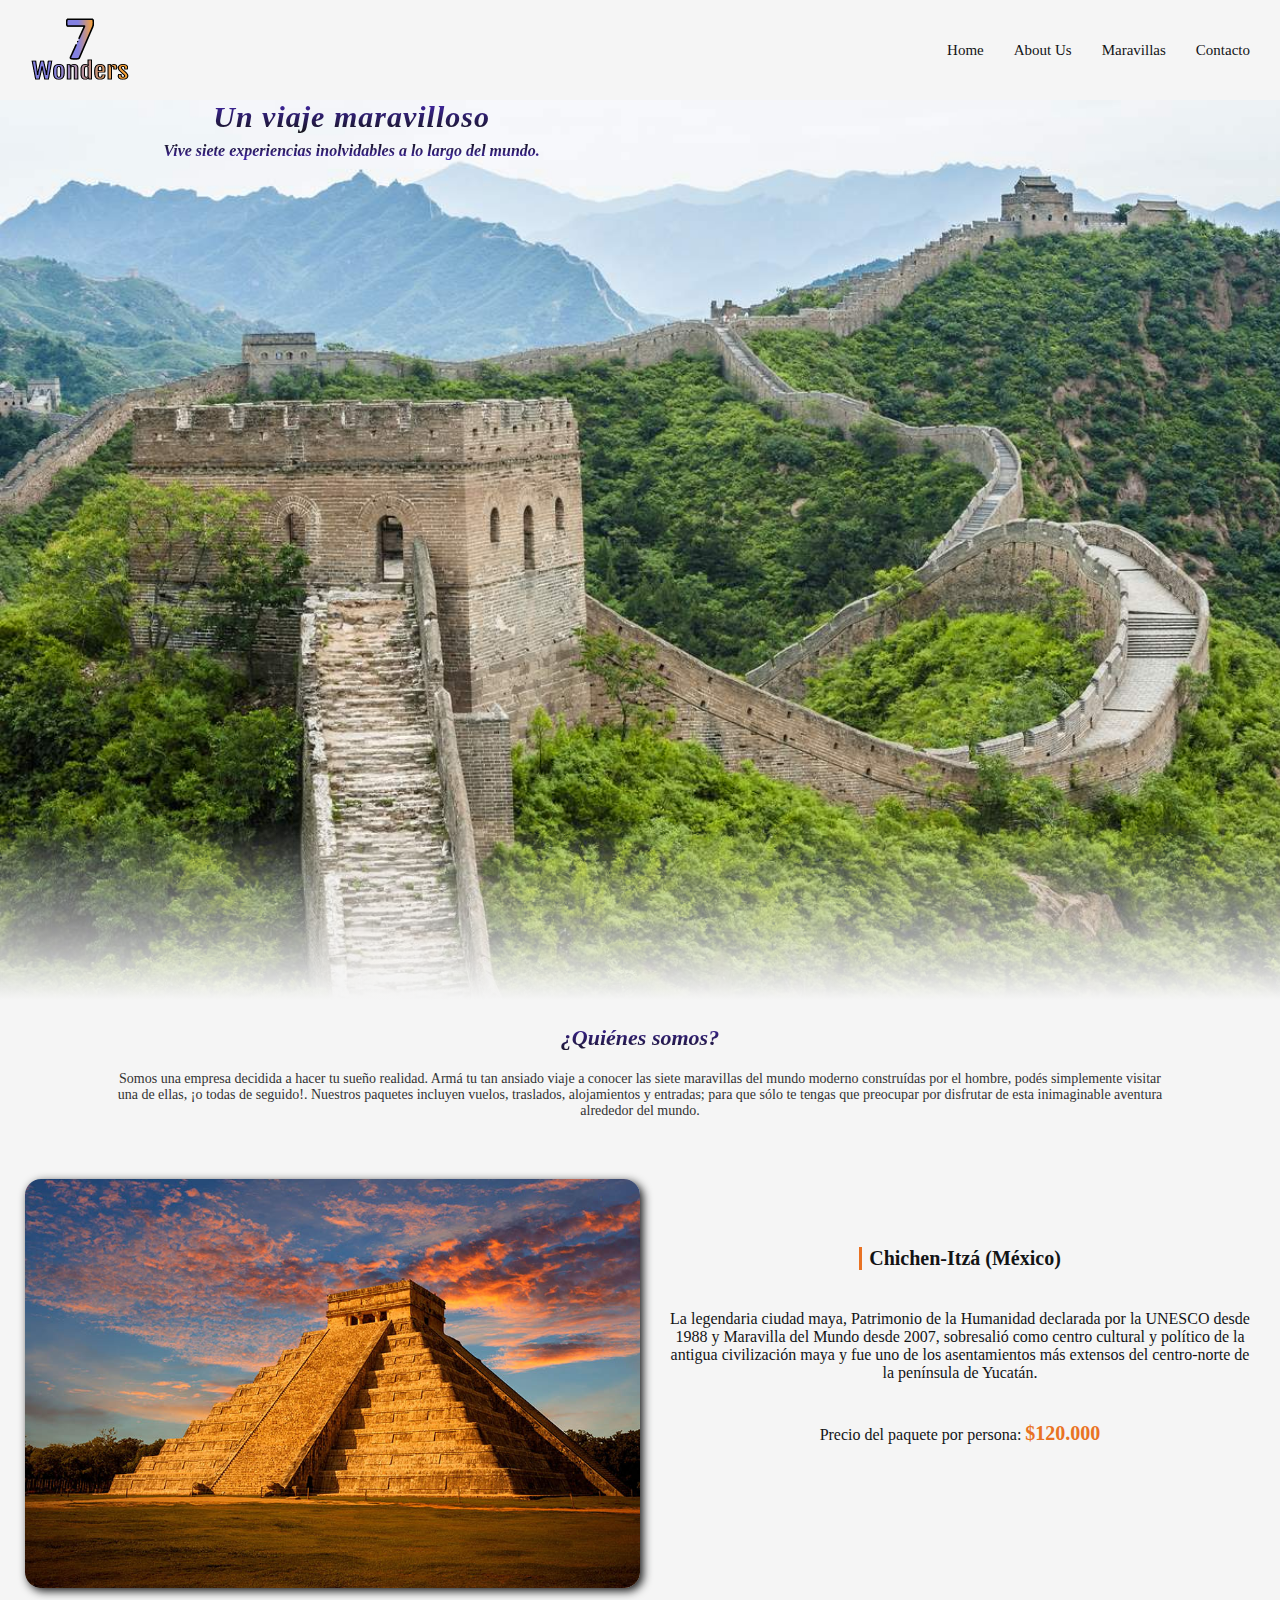
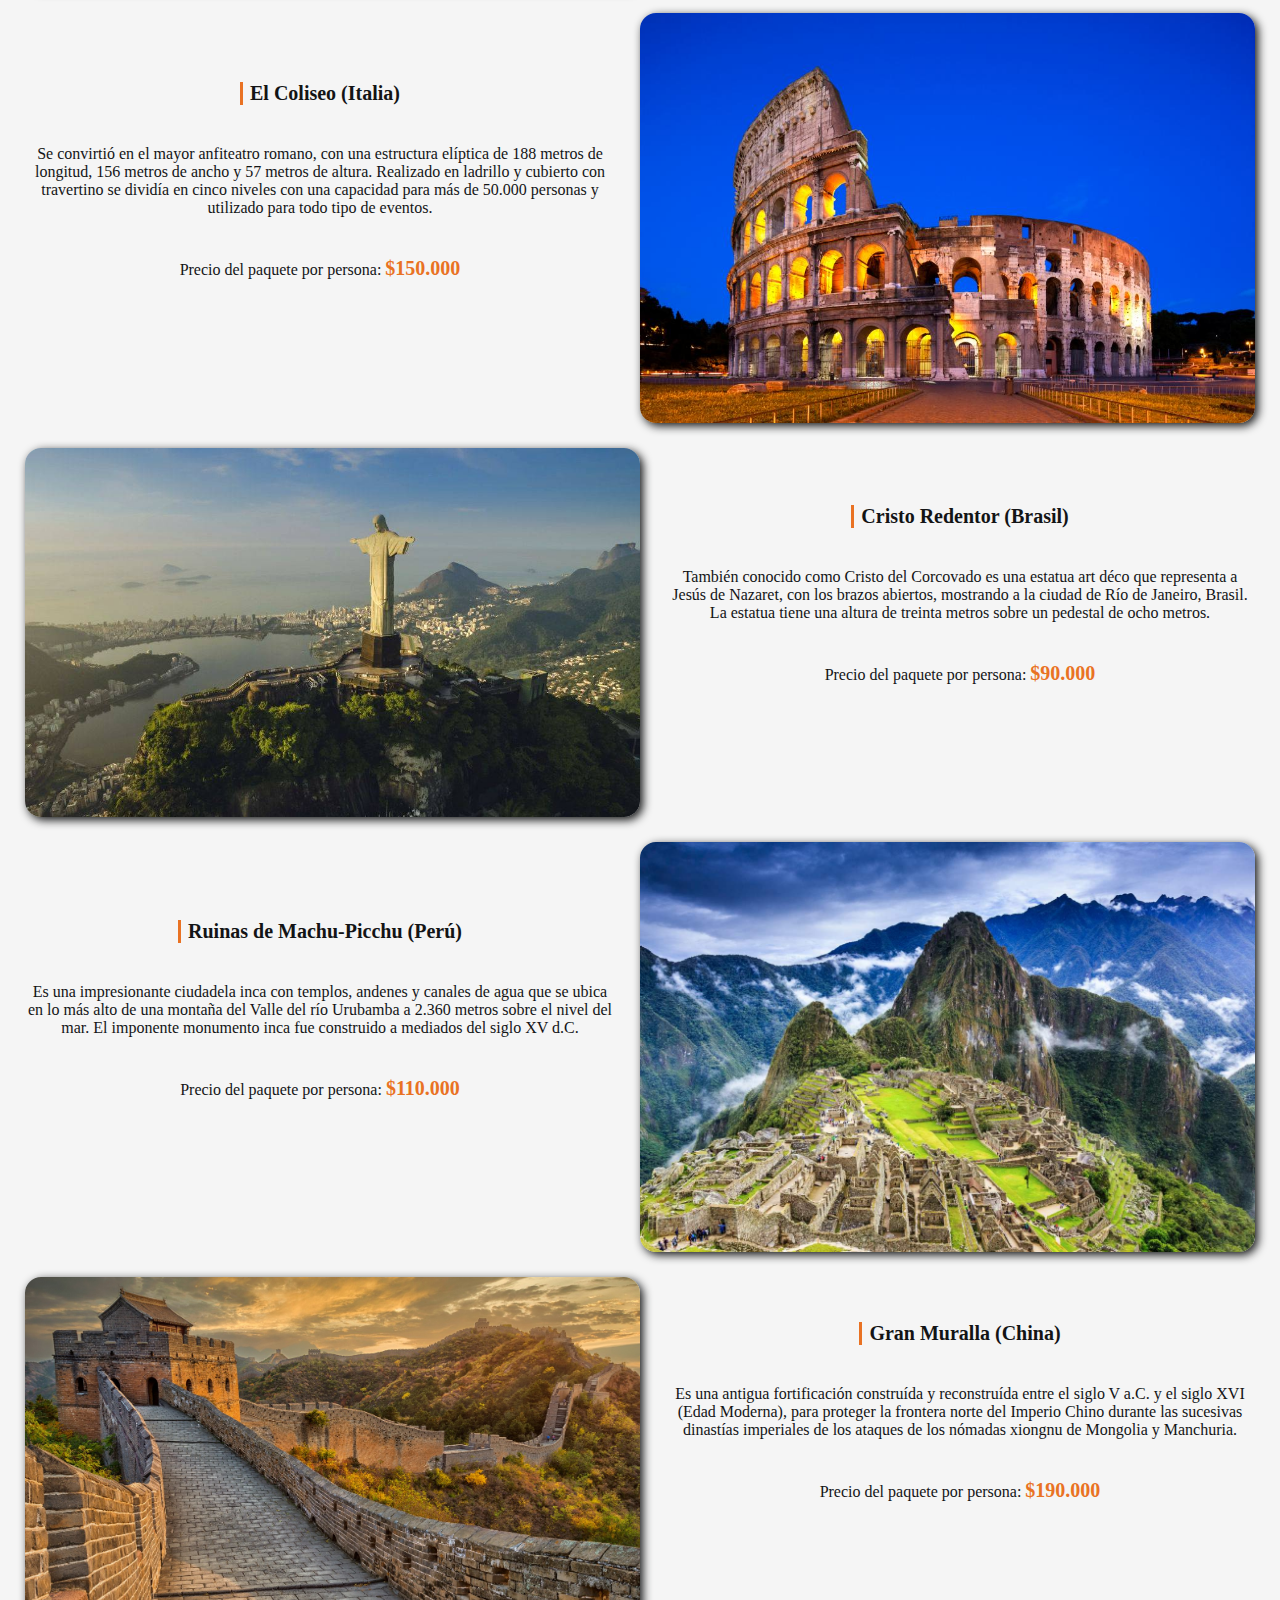
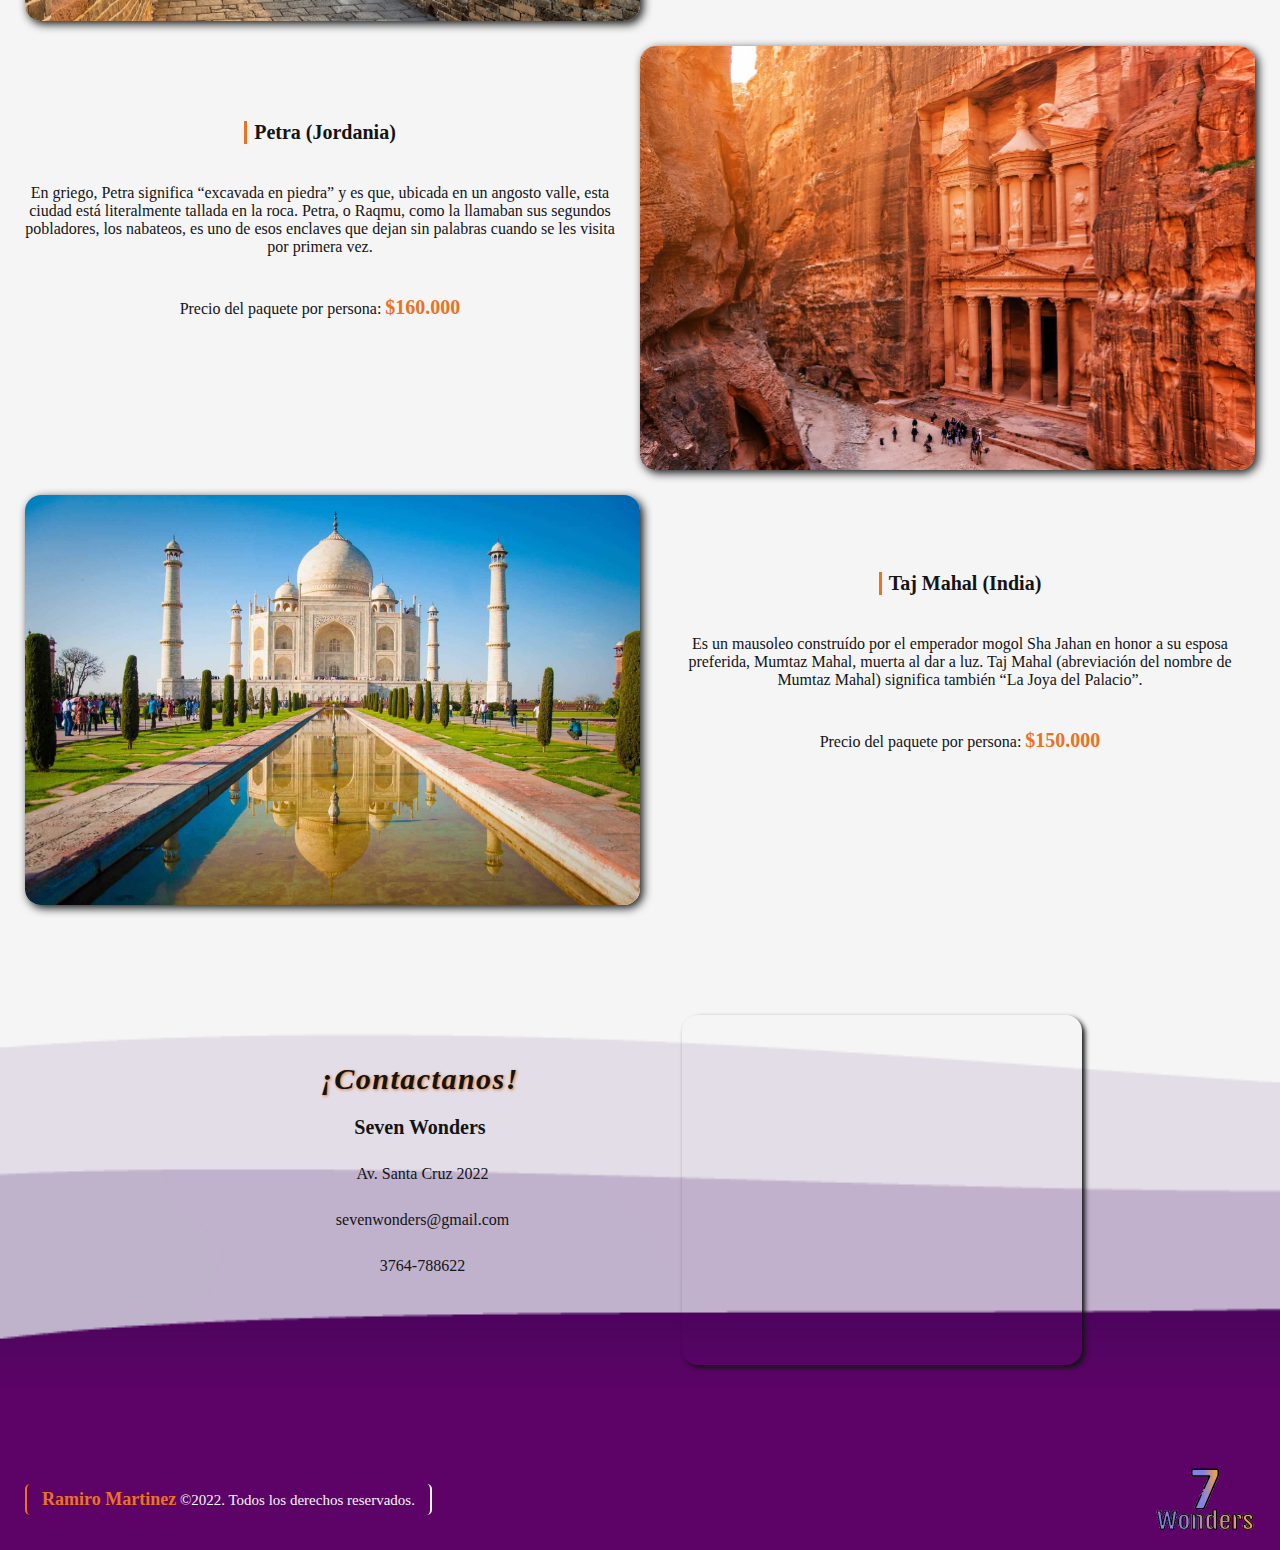
<file: index.html>
<!DOCTYPE html>
<html lang="en">
  <head>
    <meta charset="UTF-8" />
    <meta http-equiv="X-UA-Compatible" content="IE=edge" />
    <meta name="viewport" content="width=device-width, initial-scale=1.0" />
    <link rel="stylesheet" href="./pages/login.html">
    <link rel="stylesheet" href="./pages/register.html">
    <link rel="stylesheet" href="./assets/styles.css" />
    <link rel="stylesheet" href="./assets/mediaqueries.css" />
    <link rel="stylesheet" href="./assets/animaciones.css" />
    <link
      rel="stylesheet"
      href="https://cdnjs.cloudflare.com/ajax/libs/font-awesome/6.2.1/css/all.min.css"
      integrity="sha512-MV7K8+y+gLIBoVD59lQIYicR65iaqukzvf/nwasF0nqhPay5w/9lJmVM2hMDcnK1OnMGCdVK+iQrJ7lzPJQd1w=="
      crossorigin="anonymous"
      referrerpolicy="no-referrer"
    />
    <title>Entrega final de módulo</title>
  </head>

  <body>
    <header>
      <img
        src="./assets/img/logo 7 wonders.png"
        alt="Logo 7 wonders"
        class="logo"
      />
      <nav class="navbar">
        <label for="menu-toggle" class="menu-label">
          <i class="fa-solid fa-align-justify"></i>
        </label>
        <input id="menu-toggle" type="checkbox" />
        <ul class="navbar-list">
          <li><a href="#hero">Home</a></li>
          <li><a href="#about-us">About Us</a></li>
          <li><a href="#cards">Maravillas</a></li>
          <li><a href="#contact">Contacto</a></li>
        </ul>
        <label for="cart-toggle" class="cart-label">
          <i class="fa-solid fa-cart-flatbed-suitcase"></i>
        </label>
        <input type="checkbox" id="cart-toggle" />
        <div class="cart">
          <h2>Tus paquetes:</h2>
          <div class="cart-item">
            <img
              src="./assets/img/img-cart/coliseo-cart.jpg"
              alt="Imagen del Coliseo romano"
            />
            <div class="item-info">
              <h3 class="item-title">El Coliseo</h3>
              <p class="item-bid">Precio por persona:</p>
              <span class="item-price">$150.000</span>
            </div>
            <div class="item-handler">
              <span class="quantity-handler down">-</span>
              <span class="item-quantity">1</span>
              <span class="quantity-handler up">+</span>
            </div>
          </div>
          <div class="cart-item">
            <img
              src="./assets/img/img-cart/chichenitza-cart.jpg"
              alt="Imagen de Chichen-Itzá"
            />
            <div class="item-info">
              <h3 class="item-title">Chichen-Itzá</h3>
              <p class="item-bid">Precio por persona:</p>
              <span class="item-price">$120.000</span>
            </div>
            <div class="item-handler">
              <span class="quantity-handler down">-</span>
              <span class="item-quantity">1</span>
              <span class="quantity-handler up">+</span>
            </div>
          </div>
          <div class="cart-item">
            <img
              src="./assets/img/img-cart/cristo-cart.jpg"
              alt="Imagen del Cristo Redentor"
            />
            <div class="item-info">
              <h3 class="item-title">Cristo Redentor</h3>
              <p class="item-bid">Precio por persona:</p>
              <span class="item-price">$90.000</span>
            </div>
            <div class="item-handler">
              <span class="quantity-handler down">-</span>
              <span class="item-quantity">1</span>
              <span class="quantity-handler up">+</span>
            </div>
          </div>
          <div class="cart-item">
            <img
              src="./assets/img/img-cart/machupicchu-cart.jpg"
              alt="Imagen de Machu Picchu"
            />
            <div class="item-info">
              <h3 class="item-title">Machu Picchu</h3>
              <p class="item-bid">Precio por persona:</p>
              <span class="item-price">$110.000</span>
            </div>
            <div class="item-handler">
              <span class="quantity-handler down">-</span>
              <span class="item-quantity">1</span>
              <span class="quantity-handler up">+</span>
            </div>
          </div>
          <div class="cart-item">
            <img
              src="./assets/img/img-cart/muralla-cart.jpg"
              alt="Imagen de la Gran Muralla"
            />
            <div class="item-info">
              <h3 class="item-title">La Gran Muralla</h3>
              <p class="item-bid">Precio por persona:</p>
              <span class="item-price">$190.000</span>
            </div>
            <div class="item-handler">
              <span class="quantity-handler down">-</span>
              <span class="item-quantity">1</span>
              <span class="quantity-handler up">+</span>
            </div>
          </div>
          <div class="cart-item">
            <img src="./assets/img/img-cart/petra-cart.jpg" alt="Imagen de Petra" />
            <div class="item-info">
              <h3 class="item-title">Petra</h3>
              <p class="item-bid">Precio por persona:</p>
              <span class="item-price">$160.000</span>
            </div>
            <div class="item-handler">
              <span class="quantity-handler down">-</span>
              <span class="item-quantity">1</span>
              <span class="quantity-handler up">+</span>
            </div>
          </div>
          <div class="cart-item">
            <img src="./assets/img/img-cart/tajmahal-cart.jpg" alt="Imagen del Taj-Mahal" />
            <div class="item-info">
              <h3 class="item-title">Taj-Mahal</h3>
              <p class="item-bid">Precio por persona:</p>
              <span class="item-price">$150.000</span>
            </div>
            <div class="item-handler">
              <span class="quantity-handler down">-</span>
              <span class="item-quantity">1</span>
              <span class="quantity-handler up">+</span>
            </div>
          </div>
          <span class="divider"></span>
          <div class="cart-total">
            <p>Total:</p>
            <span>$1.090.000</span>
          </div>
          <button class="btn-add">Comprar</button>
        </div>
        <div class="overlay"></div>
      </nav>
    </header>

    <main>

      <section id="hero">
        <div class="hero-info">
          <h1>Un viaje maravilloso</h1>
          <p>Vive siete experiencias inolvidables a lo largo del mundo.</p>
        </div>
        <div class="hero-btn">
          <button class="boton"><a href="./pages/login.html">Login</a></button>
          <button class="boton"><a href="./pages/register.html">Sign up</a></button>
        </div>
        <div class="gradient-bg"></div>
      </section>

      <section id="about-us">
        <h2 class="about-us-title">¿Quiénes somos?</h2>
        <p class="about-us-text">
          Somos una empresa decidida a hacer tu sueño realidad. Armá tu tan
          ansiado viaje a conocer las <span>siete maravillas</span> del mundo
          moderno construídas por el hombre, podés simplemente visitar una de
          ellas, ¡o todas de seguido!. Nuestros paquetes incluyen vuelos,
          traslados, alojamientos y entradas; para que sólo te tengas que
          preocupar por disfrutar de esta inimaginable aventura alrededor del
          mundo.
        </p>
      </section>

      <section id="cards">
        <div class="card1">
          <img
            src="./assets/img/Chichen-Itzá.jpg"
            alt="Imagen de Chichen-Itzá"
          />
          <div class="card1-info">
            <h3>Chichen-Itzá (México)</h3>
            <p>
              La legendaria ciudad maya, Patrimonio de la Humanidad declarada
              por la UNESCO desde 1988 y Maravilla del Mundo desde 2007,
              sobresalió como centro cultural y político de la antigua
              civilización maya y fue uno de los asentamientos más extensos del
              centro-norte de la península de Yucatán.
            </p>
            <p>Precio del paquete por persona: <span>$120.000</span></p>
            <div class="card-boton">
              <button class="boton"><a href="https://es.wikipedia.org/wiki/Chich%C3%A9n_Itz%C3%A1" target="_blank">Saber más</a></button>
              <button class="boton"><a href="#">Comprar</a></button>
            </div>
          </div>
        </div>
        <div class="card2">
          <img src="./assets/img/coliseo.jpeg" alt="Imagen de El Coliseo" />
          <div class="card1-info">
            <h3>El Coliseo (Italia)</h3>
            <p>
              Se convirtió en el mayor anfiteatro romano, con una estructura
              elíptica de 188 metros de longitud, 156 metros de ancho y 57
              metros de altura. Realizado en ladrillo y cubierto con travertino
              se dividía en cinco niveles con una capacidad para más de 50.000
              personas y utilizado para todo tipo de eventos.
            </p>
            <p>Precio del paquete por persona: <span>$150.000</span></p>
            <div class="card-boton">
              <button class="boton"><a href="https://es.wikipedia.org/wiki/Coliseo" target="_blank">Saber más</a></button>
              <button class="boton"><a href="#">Comprar</a></button>
            </div>
          </div>
        </div>
        <div class="card1">
          <img
            src="./assets/img/cristo-redentor.jpg"
            alt="Imagen de el Cristo Redentor"
          />
          <div class="card1-info">
            <h3>Cristo Redentor (Brasil)</h3>
            <p>
              También conocido como Cristo del Corcovado es una estatua art déco
              que representa a Jesús de Nazaret, con los brazos abiertos,
              mostrando a la ciudad de Río de Janeiro, Brasil. La estatua tiene
              una altura de treinta metros sobre un pedestal de ocho metros.
            </p>
            <p>Precio del paquete por persona: <span>$90.000</span></p>
            <div class="card-boton">
              <button class="boton"><a href="https://es.wikipedia.org/wiki/Cristo_Redentor" target="_blank">Saber más</a></button>
              <button class="boton"><a href="#">Comprar</a></button>
            </div>
          </div>
        </div>
        <div class="card2">
          <img
            src="./assets/img/machu-picchu.jpg"
            alt="Imagen de Machu-Picchu"
          />
          <div class="card1-info">
            <h3>Ruinas de Machu-Picchu (Perú)</h3>
            <p>
              Es una impresionante ciudadela inca con templos, andenes y canales
              de agua que se ubica en lo más alto de una montaña del Valle del
              río Urubamba a 2.360 metros sobre el nivel del mar. El imponente
              monumento inca fue construido a mediados del siglo XV d.C.
            </p>
            <p>Precio del paquete por persona: <span>$110.000</span></p>
            <div class="card-boton">
              <button class="boton"><a href="https://es.wikipedia.org/wiki/Machu_Picchu" target="_blank">Saber más</a></button>
              <button class="boton"><a href="#">Comprar</a></button>
            </div>
          </div>
        </div>
        <div class="card1">
          <img
            src="./assets/img/muralla2.jpg"
            alt="Imagen de la Gran Muralla China"
          />
          <div class="card1-info">
            <h3>Gran Muralla (China)</h3>
            <p>
              Es una antigua fortificación construída y reconstruída entre el
              siglo V a.C. y el siglo XVI (Edad Moderna), para proteger la
              frontera norte del Imperio Chino durante las sucesivas dinastías
              imperiales de los ataques de los nómadas xiongnu de Mongolia y
              Manchuria.
            </p>
            <p>Precio del paquete por persona: <span>$190.000</span></p>
            <div class="card-boton">
              <button class="boton"><a href="https://es.wikipedia.org/wiki/Gran_Muralla_China" target="_blank">Saber más</a></button>
              <button class="boton"><a href="#">Comprar</a></button>
            </div>
          </div>
        </div>
        <div class="card2">
          <img src="./assets/img/petra.jpg" alt="Imagen de Petra" />
          <div class="card1-info">
            <h3>Petra (Jordania)</h3>
            <p>
              En griego, Petra significa “excavada en piedra” y es que, ubicada
              en un angosto valle, esta ciudad está literalmente tallada en la
              roca. Petra, o Raqmu, como la llamaban sus segundos pobladores,
              los nabateos, es uno de esos enclaves que dejan sin palabras
              cuando se les visita por primera vez.
            </p>
            <p>Precio del paquete por persona: <span>$160.000</span></p>
            <div class="card-boton">
              <button class="boton"><a href="https://es.wikipedia.org/wiki/Petra" target="_blank">Saber más</a></button>
              <button class="boton"><a href="#">Comprar</a></button>
            </div>
          </div>
        </div>
        <div class="card1">
          <img src="./assets/img/Taj-Mahal.jpg" alt="Imagen de Taj-Mahal" />
          <div class="card1-info">
            <h3>Taj Mahal (India)</h3>
            <p>
              Es un mausoleo construído por el emperador mogol Sha Jahan en
              honor a su esposa preferida, Mumtaz Mahal, muerta al dar a luz.
              Taj Mahal (abreviación del nombre de Mumtaz Mahal) significa
              también “La Joya del Palacio”.
            </p>
            <p>Precio del paquete por persona: <span>$150.000</span></p>
            <div class="card-boton">
              <button class="boton"><a href="https://es.wikipedia.org/wiki/Taj_Mahal" target="_blank">Saber más</a></button>
              <button class="boton"><a href="#">Comprar</a></button>
            </div>
          </div>
        </div>
      </section>

      <section id="contact">
        <div class="contact-info">
          <div>
            <h2>¡Contactanos!</h2>
          </div>
          <div class="contact-info-datos">
            <h4>Seven Wonders</h4>
            <ul class="contact-list">
              <li>
                <i class="fa-solid fa-location-dot"></i> 
                 Av. Santa Cruz 2022
              </li>
              <li>
                <i class="fa-solid fa-envelope"></i> 
                 sevenwonders@gmail.com
              </li>
              <li>
                <i class="fa-brands fa-whatsapp"></i> 
                 3764-788622
              </li>
            </ul>
          </div>
          <div class="redes">
            <a href="https://es-la.facebook.com/" target="_blank"
              ><i class="fa-brands fa-facebook"></i></a>
            <a href="https://www.instagram.com/" target="_blank"
              ><i class="fa-brands fa-instagram"></i></a>
            <a href="https://twitter.com/?lang=es" target="_blank"
              ><i class="fa-brands fa-twitter"></i></a>
          </div>
        </div>
        <iframe
          src="https://www.google.com/maps/embed?pb=!1m18!1m12!1m3!1d3542.334291301628!2d-55.93991098538424!3d-27.396498520151862!2m3!1f0!2f0!3f0!3m2!1i1024!2i768!4f13.1!3m3!1m2!1s0x9457bdd64f9b36e7%3A0x7a9a3b6f51219f2f!2sC.%20116%205899-5949%2C%20N3300BFL%20Posadas%2C%20Misiones!5e0!3m2!1ses-419!2sar!4v1669726813101!5m2!1ses-419!2sar"
          style="border: 0"
          allowfullscreen=""
          loading="lazy"
          referrerpolicy="no-referrer-when-downgrade"
        ></iframe>
      </section>
    </main>
    <section id="footer">
      <footer class="footer">
        <p><span>Ramiro Martinez</span> ©2022. Todos los derechos reservados.</p>
        <img src="./assets/img/logo 7 wonders.png" alt="logo">
      </footer>
    </section>
  </body>
</html>
</file>
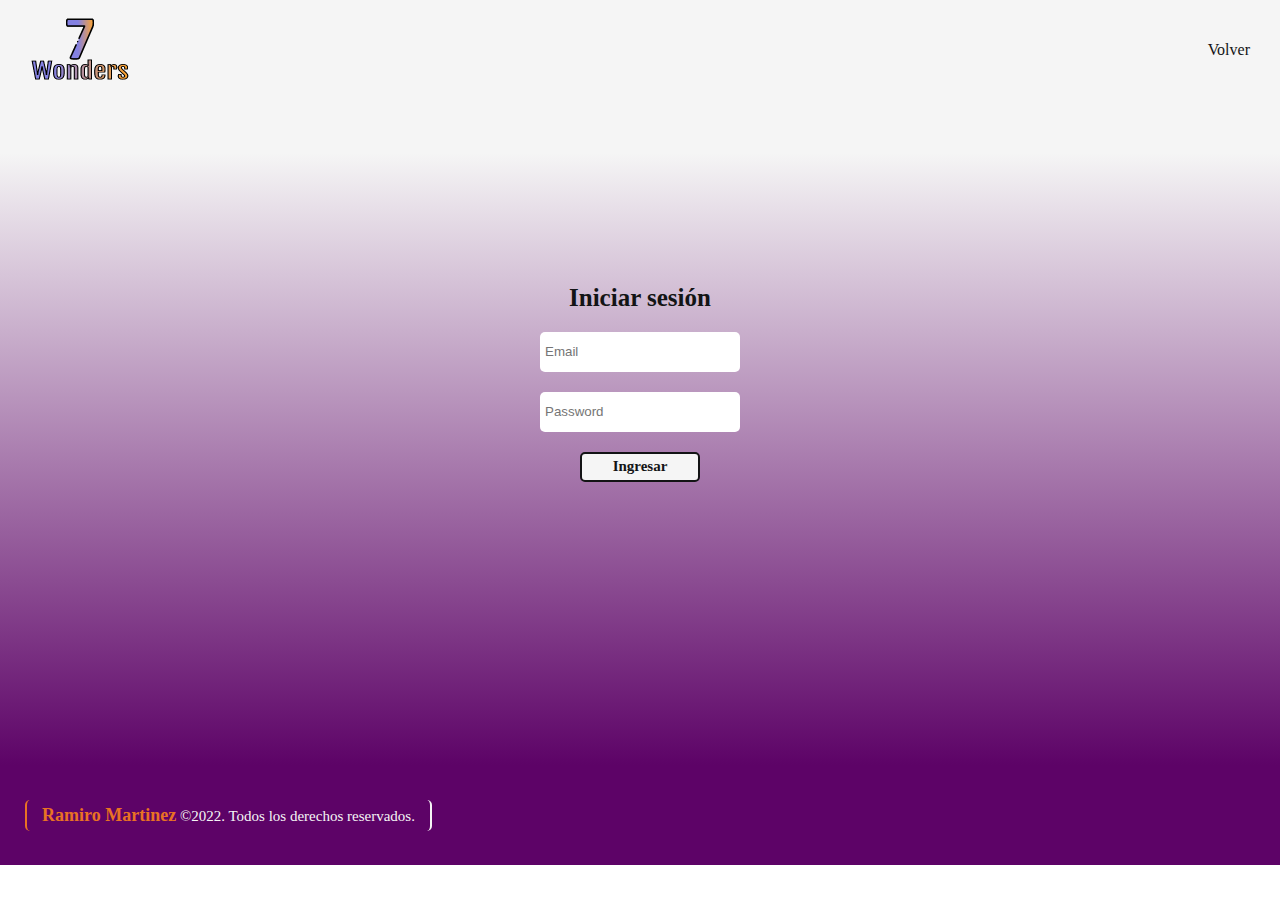
<file: pages/login.html>
<!DOCTYPE html>
<html lang="en">
  <head>
    <meta charset="UTF-8" />
    <meta http-equiv="X-UA-Compatible" content="IE=edge" />
    <meta name="viewport" content="width=device-width, initial-scale=1.0" />
    <link rel="stylesheet" href="../assets/styles.css" />
    <link rel="stylesheet" href="../assets/mediaqueries.css" />
    <link rel="stylesheet" href="../assets/animaciones.css" />
    <link
      rel="stylesheet"
      href="https://cdnjs.cloudflare.com/ajax/libs/font-awesome/6.2.1/css/all.min.css"
      integrity="sha512-MV7K8+y+gLIBoVD59lQIYicR65iaqukzvf/nwasF0nqhPay5w/9lJmVM2hMDcnK1OnMGCdVK+iQrJ7lzPJQd1w=="
      crossorigin="anonymous"
      referrerpolicy="no-referrer"
    />
    <title>Entrega final de módulo</title>
  </head>

  <body>
    <header>
      <img
        src="../assets/img/logo 7 wonders.png"
        alt="Logo 7 wonders"
        class="logo"
      />
      <nav class="navbar__login">
        <ul class="navbar__list__login">
          <li><a href="../index.html">Volver</a></li>
        </ul>
      </nav>
    </header>

    <main>
        <form class="form__container">
            <h1 class="form__title">Iniciar sesión</h1>
            <input type="email"  placeholder="Email" class="form__input" required>
            <input type="password"  placeholder="Password" class="form__input" required>
            <button><a href="../index.html" class="form__boton">Ingresar</a></button>
        </form>
    </main>
    <section id="footer">
        <footer class="footer">
          <p><span>Ramiro Martinez</span> ©2022. Todos los derechos reservados.</p>
        </footer>
      </section>
</body>
</file>
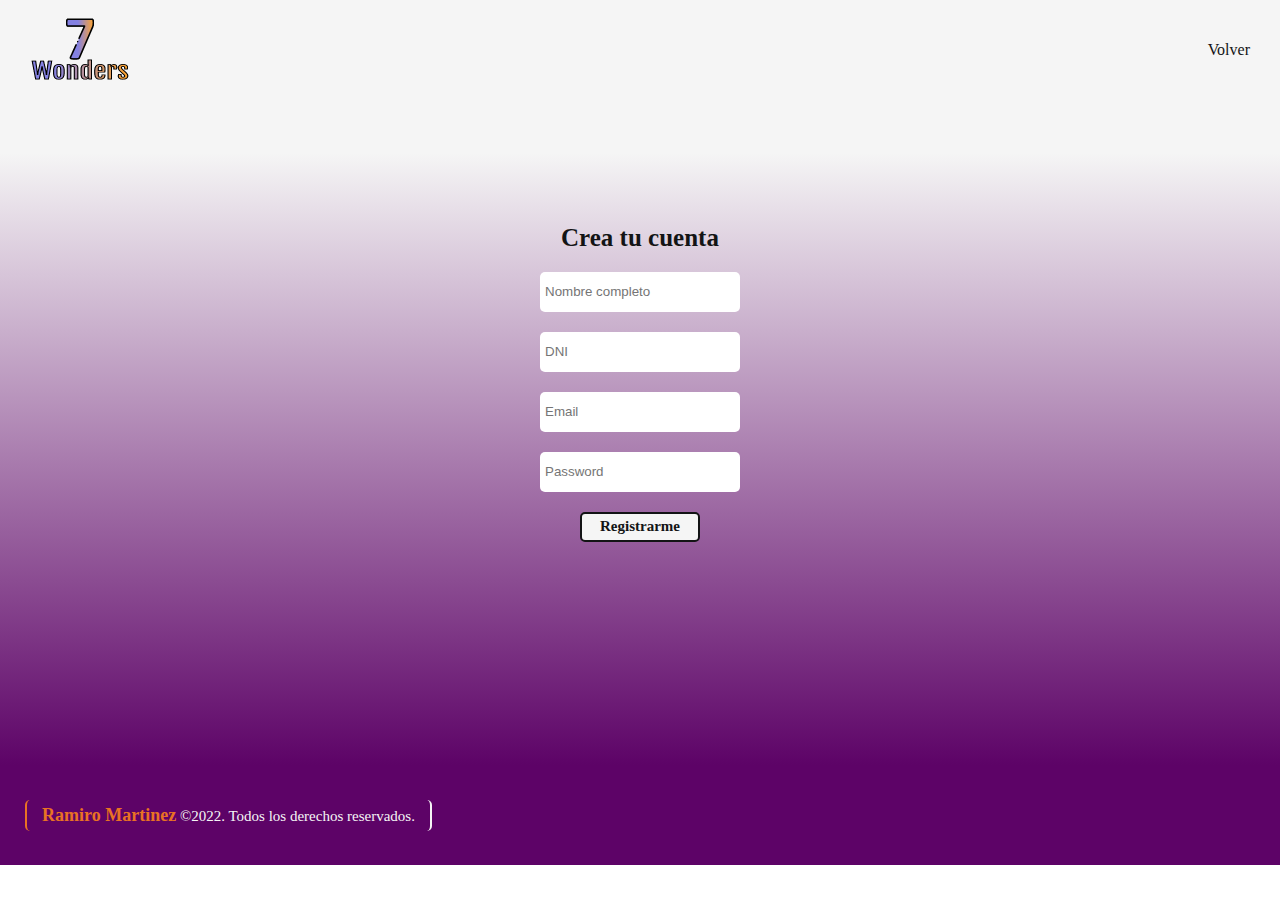
<file: pages/register.html>
<!DOCTYPE html>
<html lang="en">
  <head>
    <meta charset="UTF-8" />
    <meta http-equiv="X-UA-Compatible" content="IE=edge" />
    <meta name="viewport" content="width=device-width, initial-scale=1.0" />
    <link rel="stylesheet" href="../assets/styles.css" />
    <link rel="stylesheet" href="../assets/mediaqueries.css" />
    <link rel="stylesheet" href="../assets/animaciones.css" />
    <link
      rel="stylesheet"
      href="https://cdnjs.cloudflare.com/ajax/libs/font-awesome/6.2.1/css/all.min.css"
      integrity="sha512-MV7K8+y+gLIBoVD59lQIYicR65iaqukzvf/nwasF0nqhPay5w/9lJmVM2hMDcnK1OnMGCdVK+iQrJ7lzPJQd1w=="
      crossorigin="anonymous"
      referrerpolicy="no-referrer"
    />
    <title>Entrega final de módulo</title>
  </head>

  <body>
    <header>
      <img
        src="../assets/img/logo 7 wonders.png"
        alt="Logo 7 wonders"
        class="logo"
      />
      <nav class="navbar__login">
        <ul class="navbar__list__login">
          <li><a href="../index.html">Volver</a></li>
        </ul>
      </nav>
    </header>

    <main>
        <form class="form__container">
            <h1 class="form__title">Crea tu cuenta</h1>
            <input type="text" placeholder="Nombre completo" class="form__input" required>
            <input type="number" placeholder="DNI" class="form__input" required>
            <input type="email" placeholder="Email" class="form__input" required>
            <input type="password" placeholder="Password" class="form__input" required>
            <button><a href="../index.html" class="form__boton">Registrarme</a></button>
        </form>
    </main>
    <section id="footer">
        <footer class="footer">
          <p><span>Ramiro Martinez</span> ©2022. Todos los derechos reservados.</p>
        </footer>
      </section>
</body>
</file>
<file: assets/styles.css>
* {
    margin: 0;
    padding: 0;
    box-sizing: border-box;
    text-decoration: none;
    list-style: none;
}
header {
    display: flex;
    max-width: 1400px;
    width: 100%;
    height: 100px;
    background-color: whitesmoke;
    align-items: center;
    justify-content: space-between;
    padding: 0px 30px;
    position: fixed;
    top: 0;
    z-index: 3;
}
.logo {
    display: flex;
    justify-content: center;
    align-items: center;
    height: 100%;
}

.cart {
    position: absolute;
    top: 100px;
    right: 0;
    padding: 10px 25px 30px 25px;
    background: whitesmoke;
    border-left: 2px solid rgb(69, 38, 180);
    display: flex;
    flex-direction: column;
    gap: 20px;
    height: calc(100vh - 100px);
    overflow-y: scroll;
    z-index: 2;
    transform: translateX(200%);
    transition: all 0.5s ease-in-out;
    font-family: tahoma;
}
.cart::-webkit-scrollbar {
    display: none;
}
.cart-label i::before {
    border-left: 2px solid black;
    border-right: 2px solid black;
    padding: 10px;
    border-radius: 7px;
    align-items: center;
    justify-content: center;
    cursor: pointer;
    transition: all 0.2s ease-out;
    margin-right: 25px;
    margin-left: 25px;
}
.cart-label i:hover {
    color: rgb(233, 114, 35);
    transition: all 0.2s ease-out;
}
.cart h2 {
    font-size: 18px;
    font-style: italic;
    margin-top: 10px;
    color: #131415;
}
.cart-item {
    display: flex;
    gap: 15px;
    background-color: lightgray;
    border: 1px solid rgb(69, 38, 180);
    border-radius: 5px;
    padding: 10px;
    box-shadow: 2px 2px 5px #131415;
}
.cart-item img {
    height: 100px;
    width: 150px;
    border-radius: 5px;
    align-items: center;
    justify-content: center;
}
.item-info {
    display: flex;
    flex-direction: column;
    justify-content: center;
    align-items: flex-start;
    font-size: 12px;
    gap: 8px;
    color: #131415;
}
.item-handler {
    display: flex;
    justify-content: center;
    align-items: center;
    gap: 10px;
    font-weight: 600;
    font-size: 14px;
    text-align: center;
}
.quantity-handler {
    border: 1px solid #131415;
    border-radius: 5px;
    padding: 5px;
    justify-content: center;
    align-items: center;
    width: 25px;
    cursor: pointer;
    transition: all 0.2s ease-in;
}
.quantity-handler:hover {
    background: rgb(233, 114, 35);
    transition: all 0.2s ease-out;
}
.item-price{
    font-weight: 600;
}
.divider {
    border: 1px solid rgb(69, 38, 180);
    margin-top: 15px;
}
.cart-total{
    display: flex;
    justify-content: space-between;
    align-items: center;
}
.cart-total p {
    font-size: 18px;
    font-weight: 600;
    color: #131415;
}
.cart-total span {
    font-size: 20px;
    color: rgb(69, 38, 180);
}
.cart button {
    background: whitesmoke;
    padding: 5px;
    border-radius: 5px;
    font-size: 18px;
    font-weight: 600;
    width: 100%;
    box-shadow: 3px 3px 5px #131415;
    color: rgb(69, 38, 180);
    cursor: pointer;
    transition: all 0.2s ease-in;
}

.cart button:hover {
    color: #131415;
    background: rgb(233, 114, 35);
    transition: all 0.2s ease-out;
}

#menu-toggle,
#cart-toggle,
.menu-label {
    display: none;
}
#cart-toggle:checked + .cart {
    transform: translateX(0%);
    transition: all 0.5s ease-in-out;
}
#cart-toggle:checked ~ .overlay {
    display: block;
}
#menu-toggle:checked ~ .overlay {
    display: block;
}
.navbar {
    display: flex;
    justify-content: center;
    align-items: center;

}
.navbar a {
    display: flex;
    color: #131415;
    font-family: tahoma;
    font-size: 15px;
    font-weight: 500;
}
.navbar-list {
    display: flex;
    justify-content: center;
    align-items: center;
    gap: 0px 30px;
    transition: all 0.8s;
}
.navbar-list li a:hover {
    transition: all 0.8s;
    color: rgb(233, 114, 35);
}

#hero {
    display: flex;
    justify-content: space-around;
    max-width: 1400px;
    width: 100%;
    height: 100vh;
    margin-top: 100px;
    gap: 10px;
    background-image: url(./img/muralla.jpeg);
    background-size: cover;
}
.gradient-bg {
    width: 100%;
    height: 100vh;
    background: linear-gradient(transparent 80%,whitesmoke 100%);
    position: absolute;
}
.hero-info {
    display: flex;
    flex-direction: column;
    text-align: center;
    gap: 8px;
    z-index: 2;
}
.hero-info h1 {
    font-family: tahoma;
    font-style: italic;
    font-size: 30px;
    letter-spacing: 1px;
    background: linear-gradient(rgb(69, 38, 180) 0%, #131415 100%);
    color: transparent;
    background-clip: text;
    -webkit-background-clip: text;
}
.hero-info p {
    font-family: tahoma;
    font-size: 16px;
    font-weight: 600;
    font-style: italic;
    background: linear-gradient(#131415 0%, rgb(69, 38, 180) 100%);
    color: transparent;
    background-clip: text;
    -webkit-background-clip: text;
}
.hero-btn {
    display: flex;
    padding: 20px;
    gap: 20px;
    z-index: 2;
}
.boton {
    display: flex;
    align-items: center;
    justify-content: center;
    text-align: center;
    border-radius: 8px;
    border: #131415 solid 2px;
    height: 35px;
    width: 90px;
    cursor: pointer;
    font-family: cursive;
    font-size: 15px;
    font-weight: 600;
    transition: all 0.5s ease-in;
    box-shadow: 3px 3px 5px #333333;
}
.boton:hover {
    transition: all 0.5s ease-out;
    background-color: rgb(211, 211, 211);
    box-shadow: 3px 3px 5px rgb(69, 38, 180);
}
.boton a {
    color: #131415;
}

#about-us {
    max-width: 1400px;
    width: 100%;
    background-color: whitesmoke;
    display: flex;
    flex-direction: column;
    justify-content: center;
    align-items: center;
    text-align: center;
    padding: 20px;
    gap: 15px;
}
.about-us-title {
    font-family: tahoma;
    font-style: italic;
    font-size: 22px;
    font-weight: 600;
    background: linear-gradient(rgb(69, 38, 180) 0%, #131415 100%);
    color: transparent;
    background-clip: text;
    -webkit-background-clip: text;
    padding: 5px;
}
.about-us-text {
    font-family: verdana;
    font-size: 14px;
    font-weight: 400;
    width: 85%;
    color: #333333;
}

#cards {
    max-width: 1400px;
    width: 100%;
    display: flex;
    flex-direction: column;
    background-color: whitesmoke;
    padding: 25px;
    gap: 25px;
    padding-top: 40px;
    justify-content: center;
    align-items: center;
}
.card1 {
    display: flex;
    gap: 25px;
    justify-content: center;
    align-items: center;
    text-align: center;
}
.card1 img {
    height: 50%;
    width: 50%;
    border-radius: 1rem;
    box-shadow: #131415 3px 3px 10px;
}
.card1-info {
    display: flex;
    flex-direction: column;
    justify-content: center;
    align-items: center;
    gap: 40px;
}
.card1-info h3 {
    font-family: tahoma;
    font-size: 20px;
    color: #131415;
    border-left: 3px solid rgb(233, 114, 35);
    padding-left: 7px;
}
.card1-info p {
    font-family: Georgia;
    font-size: 16px;
    color: #131415;
}
.card1-info p span {
    font-size: 20px;
    font-weight: 600;
    color: rgb(233, 114, 35);
}
.card-boton {
    display: flex;
    gap: 25px;
}
.card2 {
    display: flex;
    flex-direction: row-reverse;
    gap: 25px;
    justify-content: center;
    align-items: center;
    text-align: center;
}
.card2 img {
    height: 50%;
    width: 50%;
    border-radius: 1rem;
    box-shadow: #131415 3px 3px 10px;
}

#contact {
    display: flex;
    background-color: whitesmoke;
    background-image: url(./img/img-contact/bg-contact2.png);
    background-size: cover;
    background-repeat: no-repeat;
    max-width: 1400px;
    width: 100%;
    height: 520px;
    margin-top: 0px;
    align-items: center;
    justify-content: center;
    color: #131415;
    padding: 5px;
    gap: 40px;
}
.contact-info {
    display: flex;
    flex-direction: column;
    align-items: center;
    text-align: center;
    width: 35%;
}
.contact-info h2{
    font-family: "tahoma";
    padding: 10px;
    font-size: 30px;
    font-weight: 600;
    letter-spacing: 1.5px;
    font-style: italic;
    color: #131415;
    text-shadow: 1px 1px 3px rgb(233, 114, 35);
}
.contact-info-datos h4 {
    font-family: "Georgia";
    font-size: 20px;
    padding: 10px;
}
.contact-list {
    display: flex;
    flex-direction: column;
    gap: 20px;
    padding: 10px;
    justify-content: center;
    
}
.contact-list li {
    font-family: "Georgia";
    font-size: 16px;
}
.fa-location-dot{
    font-size: 22px;
    padding-right: 5px;
    color: rgb(231, 18, 18);
}
.fa-envelope{
    font-size: 22px;
    padding-right: 5px;
    color: #333333;
}
.fa-whatsapp{
    font-size: 22px;
    padding-right: 5px;
    color: rgb(15, 121, 33);
}
.redes {
    display: flex;
    padding: 20px;
    gap: 25px;
}
.redes a {
    display: flex;
    font-size: 30px;
    transition: all 0.2s linear;
    color: rgb(233, 114, 35);
}
.redes a:hover {
    transform: scale(1.2);
    transition: all 0.2s linear;
    color: rgb(189, 90, 25);
}
iframe {
    display: flex;
    justify-content: center;
    align-items: center;
    height: 350px;
    width: 400px;
    border-radius: 1rem;
    box-shadow: 3px 3px 5px #131415;
}
#footer {
    background-color: rgb(93, 3, 103);
    height: 100px;
    max-width: 1400px;
    width: 100%;
}
.footer {
    width: 100%;
    height: 100%;
    display: flex;
    justify-content: space-between;
    align-items: center;
    text-align: center;
    padding: 0px 25px 0px 25px;
}
.footer img {
    height: 100%;
}
.footer p {
    border-radius: 5px;
    border-left: 2px solid rgb(233, 114, 35);
    border-right: 2px solid whitesmoke;
    padding: 5px 15px 5px 15px;
    font-family: georgia;
    font-size: 15px;
    color: whitesmoke;
}
.footer p span {
    font-family: tahoma;
    font-weight: 600;
    font-size: 18px;
    color: rgb(233, 114, 35);
}

.navbar__list__login li a{
    font-family: tahoma;
    color: #131415;
    transition: all 0.2s ease-out;
}
.navbar__list__login li a:hover{
    transition: all 0.2s ease-out;
    color: rgb(233, 114, 35);
}
.form__container {
    display: flex;
    flex-direction: column;
    max-width: 1400px;
    width: 100%;
    height: 85vh;
    background: linear-gradient(whitesmoke 20%, rgb(93, 3, 103));
    padding: 50px;
    gap: 20px;
    align-items: center;
    justify-content: center;
}
.form__title {
    font-family: tahoma;
    font-size: 25px;
    color: #131415;
}
.form__input {
    border: none;
    border-radius: 5px;
    height: 40px;
    width: 200px;
    text-align: left;
    padding: 5px;
}
.form__boton {
    background-color: none;
    color: #131415;
    font-family: tahoma;
    font-size: 15px;
    font-weight: 600;
}
.form__container button {
    height: 30px;
    width: 120px;
    border: 2px solid #131415;
    border-radius: 5px;
    background: whitesmoke;
    transition: all 0.2s linear;
}
.form__container button:hover {
    transform: scale(1.1);
    transition: all 0.2s linear;
    background-color: lightgray;
    cursor: pointer;
}
</file>
<file: assets/mediaqueries.css>
@media (max-width: 992px) /*hasta 768px*/ {
    .logo{
        height: 75%;
    }
    .navbar-list {
        gap: 0px 18px;
    }
    .hero-info h1 {
        font-size: 22px;
    }
    .hero-info p {
        font-size: 14px;
    }
    .boton {
        width: 80px;
    }
    .boton a {
        font-size: 13px;
    }
    #cards{
        gap: 35px;
    }
    .card1-info {
        gap: 12px;
    }
    .card1-info h3{
        font-size: 16px;
    }
    .card1-info p {
        font-size: 15px;
    }
    #contact{
        height: 415px;
    }
    .contact-info h2 {
        font-size: 24px;
    }
    .footer img {
        height: 75%;
    }
}

@media (max-width: 768px) /*hasta 576px*/ {
    .navbar-list {
        position: absolute;
        top: 100px;
        left: 5%;
        right: 5%;
        width: 90%;
        flex-direction: column;
        background-color: whitesmoke;
        border: 2px solid rgb(69, 38, 180);
        border-top: 0px;
        border-radius: 0px 0px 15px 15px;
        align-items: flex-start;
        padding: 30px;
        gap: 20px;
        z-index: 2;
        transform: translateY(-200%);
        transition: all 0.5s ease-in-out;
        }
    .menu-label {
        display: flex;
        order: 2;
        border-right: 2px solid black;
        padding: 10px;
        border-radius: 7px;
        cursor: pointer;
        height: fit-content;
        align-self: center;
        transition: all 0.2s ease-in;
    }
    .menu-label:hover {
        color: rgb(233, 114, 35);
        transition: all 0.2s ease-out;
    }
    #menu-toggle:checked + .navbar-list {
        transform: translateY(0%);
        transition: all 0.5s ease-in-out;
    }
    .cart-label i::before {
        border-right: none;
    }
    #hero {
        height: 400px;
    }
    .gradient-bg {
        height: 400px;
    }
    .about-us-title {
        font-size: 18px;
    }
    .about-us-text {
        font-size: 12px;
    }
    #cards {
        gap: 45px;
    }
    .card2,
    .card1 {
        flex-direction: column;
    }
    .card2 img,
    .card1 img {
        width: 80%;
    }
    #contact {
        gap: 20px;
        padding: 20px;
    }
    .contact-list li{
        font-size: 12px;
    }
  
    .footer p {
        padding: 5px;
        flex-wrap: wrap;
    }
    .footer p span {
        font-size: 15px;
    }
}

@media (max-width: 576px) /*hasta 320px*/ {
    .cart-label i::before {
        margin-right: 5px;
    }
    .cart {
        left: 0;
        width: 100%;
        border: none;
        padding: 10px;
    }
    .cart h2 {
        text-align: center;
    }
    .cart-item {
        justify-content: center;
    }
    .item-handler {
        flex-direction: column-reverse;
    }
    #hero {
        flex-direction: column;
        align-items: center;
        justify-content: flex-start;
    }
    .hero-info {
        gap: 15px;
    }
    #about-us {
        padding: 10px;
    }
    .card2 img,
    .card1 img {
        width: 95%;
    }
    .card1-info h3 {
        font-size: 15px;
    }
    #contact {
        flex-direction: column;
        height: 100%;
        padding: 5px;
        gap: 2px;
    }
    .contact-info-datos h4 {
        font-size: 17px;
    }
    iframe {
        width: 95%;
    }
    .footer {
        padding: 20px 10px 20px 10px;
        flex-direction: column;
    }
    #footer {
        height: 140px;
    }
}
</file>
<file: assets/animaciones.css>
html {
    scroll-padding-top: 100px;
    scroll-behavior: smooth;
}
.overlay {
    position: absolute;
    top: 100px;
    left: 0;
    height: 100vh;
    width: 100%;
    z-index: 1;
    background: rgba(255, 255, 255, 0.05);
    box-shadow: 0px 8px 32px 0px rgba(31, 38, 135, 0.37);
    backdrop-filter: blur(5px);
    -webkit-backdrop-filter: blur(5px);
    display: none;
}
.navbar-list li {
    position: relative;
    padding: 0;
}
.navbar-list li a::after {
    content: "";
    height: 1px;
    width: 100%;
    background: rgb(233, 114, 35);
    position: absolute;
    bottom: 0;
    left: 0;
    transform: scaleX(0);
    transform-origin: bottom right;
    transition: transform 0.25s ease;
}
.navbar-list li a:hover::after {
    transform-origin: bottom left;
    transform: scaleX(1);
}
@keyframes fade {
    from {
        opacity: 0;
    }
    to {
        opacity: 1;
    }
}
@keyframes slide-left {
    from {
        transform: translateX(300px);
    }
    to {
        transform: translateX(0);
    }
}
header {
    animation: fade 1.5s ease-out;
}
.boton {
    opacity: 0;
    animation: fade 2s ease-in-out forwards;
    animation-delay: 0.7s;
}
.hero-info {
    animation: fade 1s ease-in,
    slide-left 1.5s ease-in-out;
}
</file>
